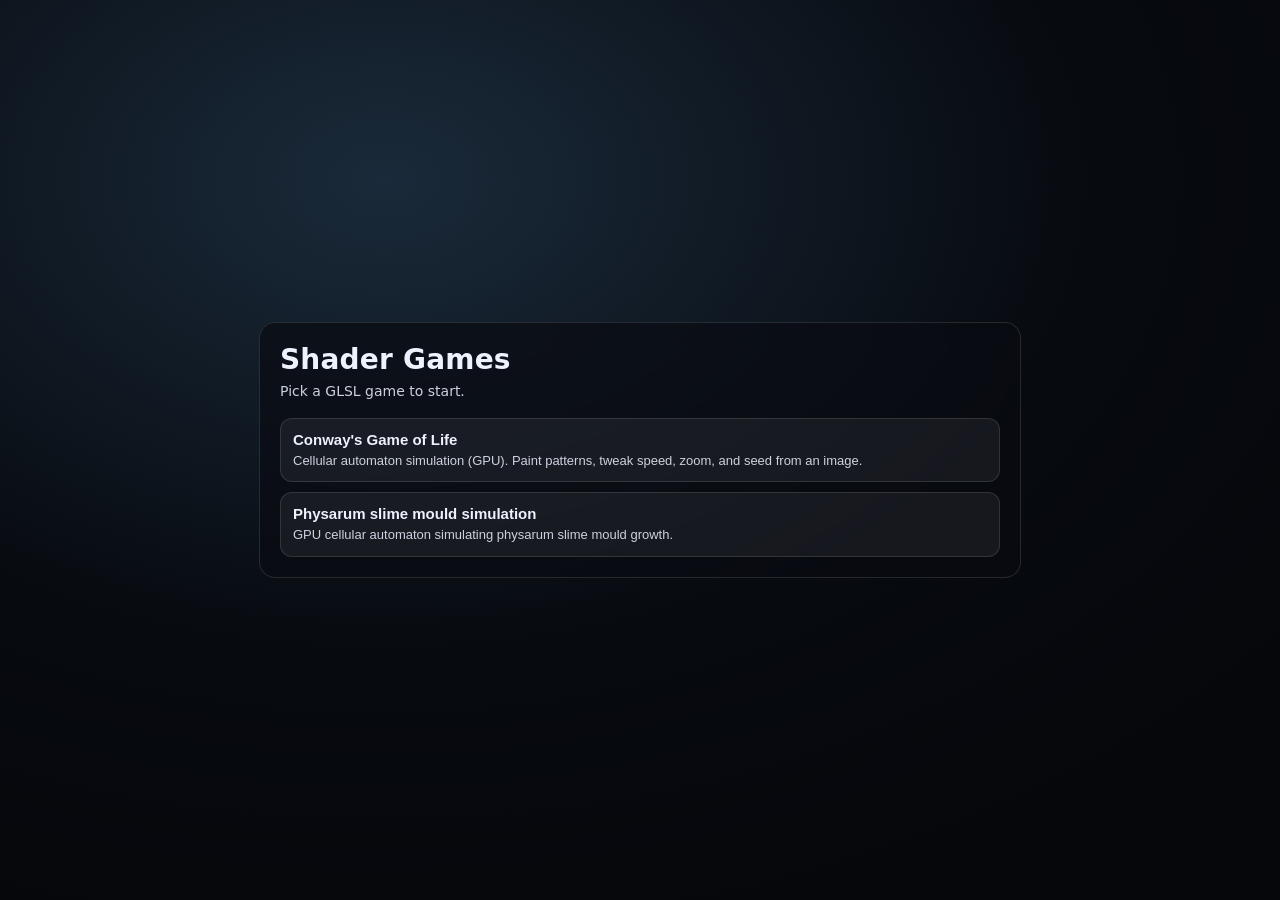
<file: public/index.html>
<!doctype html>
<html lang="en">
    <head>
        <meta charset="UTF-8" />
        <meta name="viewport" content="width=device-width, initial-scale=1" />
        <title>Shader Games</title>

        <link rel="stylesheet" href="css/style.css" />
    </head>

    <body>
        <div id="launcher" class="launcher">
            <div class="launcherCard">
                <div class="launcherTitle">Shader Games</div>
                <div class="launcherSubtitle">
                    Pick a GLSL game to start.
                </div>
                <div id="gameList" class="launcherList"></div>
            </div>
        </div>

        <script type="module" src="js/main.js"></script>
    </body>
</html>
</file>
<file: public/css/style.css>
body {
    margin: 0;
}
canvas {
    width: 100%;
    height: 100%;
}
html,
body {
    margin: 0;
    padding: 0;
    overflow: hidden;
}

#c {
    display: block;
}

.launcher {
    position: fixed;
    inset: 0;
    display: grid;
    place-items: center;
    background: radial-gradient(1200px 800px at 30% 20%, #1a2a3a 0%, #070a0f 60%, #05070b 100%);
    color: #eef2ff;
    font-family: ui-sans-serif, system-ui, -apple-system, Segoe UI, Roboto, Ubuntu,
        Cantarell, Noto Sans, Helvetica, Arial, "Apple Color Emoji",
        "Segoe UI Emoji";
}

.launcherCard {
    width: min(720px, calc(100vw - 48px));
    border-radius: 16px;
    padding: 20px;
    background: rgba(10, 12, 18, 0.72);
    border: 1px solid rgba(255, 255, 255, 0.12);
    backdrop-filter: blur(10px);
}

.launcherTitle {
    font-size: 28px;
    font-weight: 700;
    letter-spacing: 0.2px;
}

.launcherSubtitle {
    margin-top: 6px;
    opacity: 0.85;
    font-size: 14px;
    line-height: 1.4;
}

.launcherList {
    margin-top: 16px;
    display: grid;
    gap: 10px;
}

.gameButton {
    width: 100%;
    text-align: left;
    padding: 12px 12px;
    border-radius: 12px;
    border: 1px solid rgba(255, 255, 255, 0.12);
    background: rgba(255, 255, 255, 0.06);
    color: inherit;
    cursor: pointer;
}

.gameButton:hover {
    background: rgba(255, 255, 255, 0.10);
}

.gameButtonTitle {
    font-weight: 650;
    font-size: 15px;
}

.gameButtonDesc {
    margin-top: 4px;
    font-size: 13px;
    opacity: 0.85;
    line-height: 1.35;
}

#menu {
    position: fixed;
    top: 12px;
    right: 12px;
    width: 40px;
    z-index: 10;
    font-family: sans-serif;
}

#menuButton {
    position: absolute;
    top: 0;
    right: 0;
    width: 40px;
    height: 40px;
    font-size: 22px;
    border: none;
    border-radius: 6px;
    cursor: pointer;
    background: rgba(0, 0, 0, 0.7);
    color: white;
}

#menuPanel {
    position: absolute;
    top: 0;
    right: 48px;
    width: 200px;
    padding: 12px;
    display: none;
    background: rgba(0, 0, 0, 0.85);
    color: white;
    border-radius: 8px;
}

#menuPanel .menuActionButton {
    width: 100%;
    margin-bottom: 12px;
    padding: 8px 10px;
    border-radius: 6px;
    border: 1px solid rgba(255, 255, 255, 0.18);
    background: rgba(255, 255, 255, 0.10);
    color: white;
    cursor: pointer;
}

#menuPanel .menuActionButton:hover {
    background: rgba(255, 255, 255, 0.16);
}

#menuPanel label {
    display: block;
    margin-bottom: 12px;
    font-size: 14px;
}

#menuPanel input {
    width: 100%;
}

#menuPanel select {
    width: 100%;
    margin-top: 4px;
    padding: 4px;
    border-radius: 4px;
    border: none;
    background: #222;
    color: white;
}

#pauseAdditional {
    display: none;
    color: red;
}
</file>
